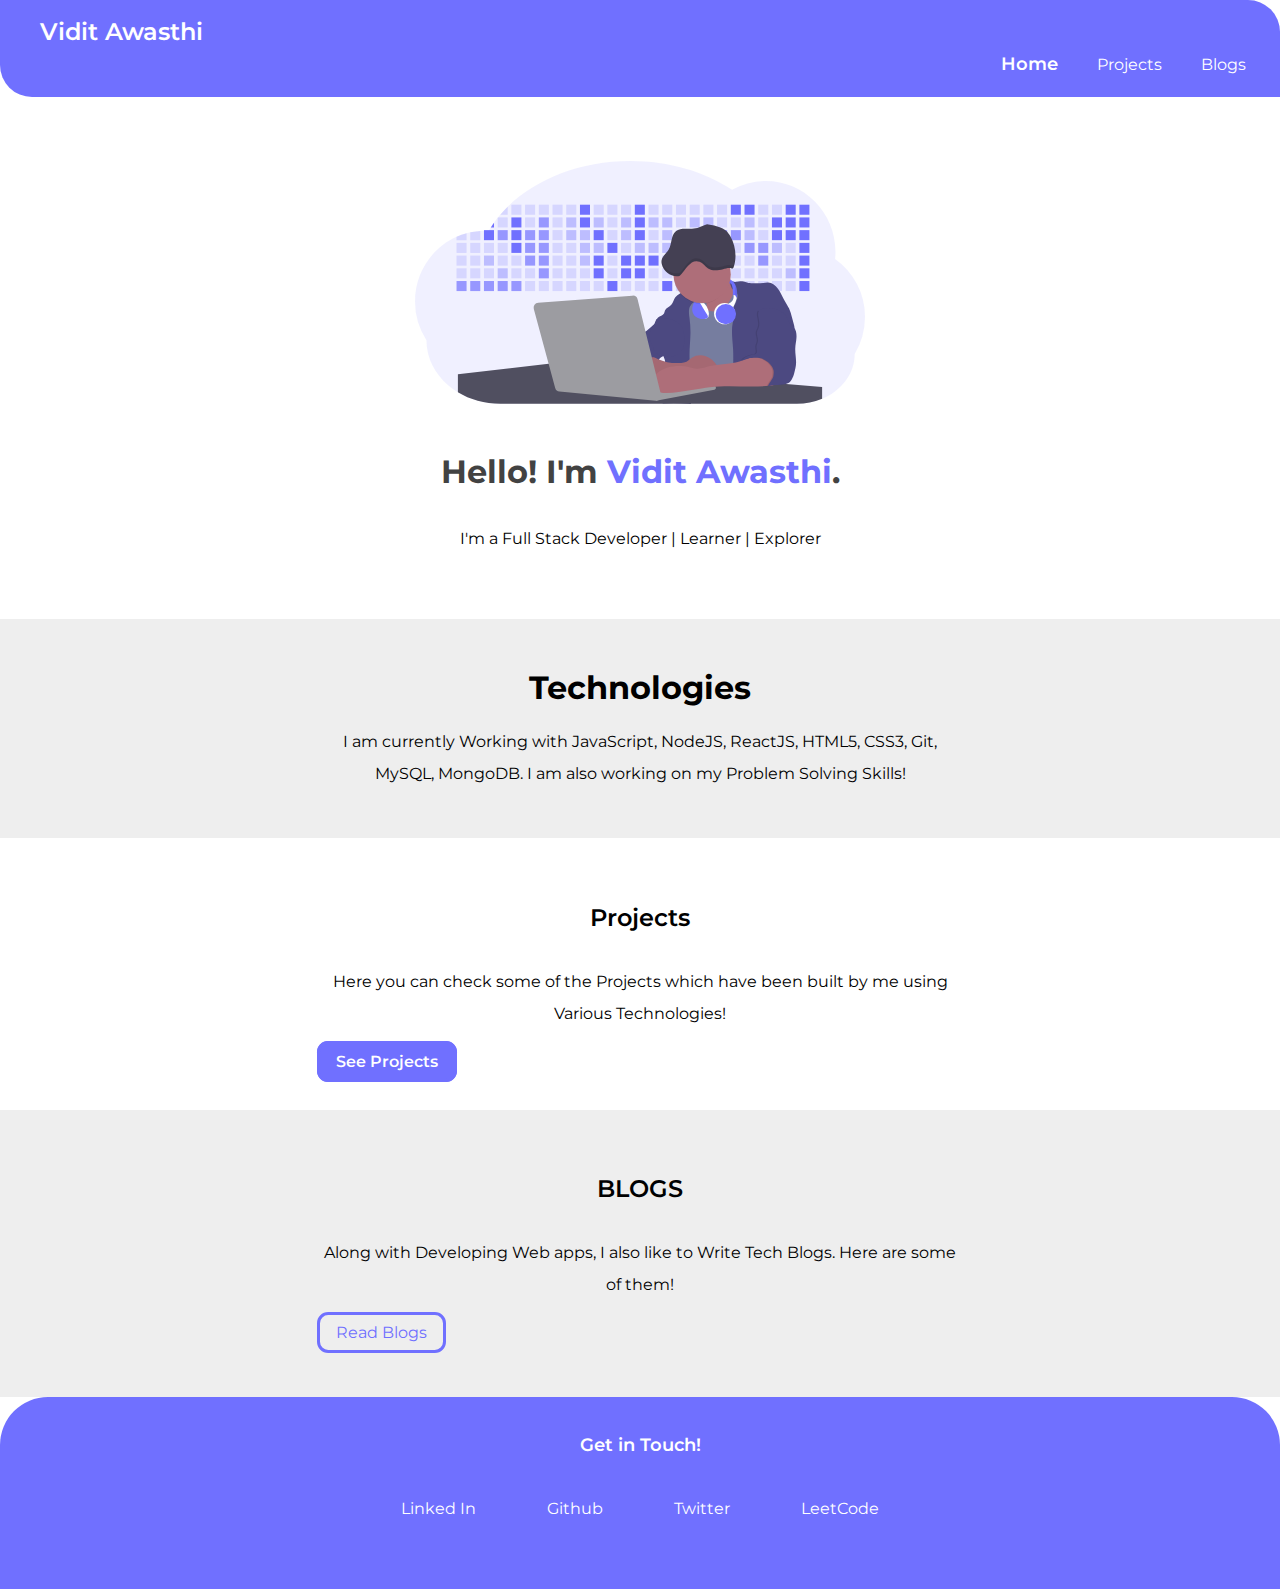
<file: index.html>
<!DOCTYPE html>
<html lang="en">
<head>
    <meta charset="UTF-8">
    <meta name="viewport" content="width=device-width, initial-scale=1.0">
    <link rel="icon" href="https://i.pinimg.com/originals/1c/54/f7/1c54f7b06d7723c21afc5035bf88a5ef.png">
    <title>Vidit's Portfolio</title>
    <link rel="stylesheet" type="text/css" href="./css/styles.css">
</head>
<body>

<nav class="navigation container">
	<div class="nav-logo">Vidit Awasthi</div>
	<ul class="bulletless-list list-inline nav-pills">
		<li>
			<a href="#" class="link link-active">Home</a>
		</li>
		<li>
			<a href="./projects.html" class="link">Projects</a>
		</li>
		<li>
			<a href="./blogs.html" class="link">Blogs</a>
		</li>
	</ul>
</nav>

<header class="header">
	<img src="./images/img1.svg" class="hero-img">
	<h1 class="header-title">Hello! I'm <div class="hero-name">Vidit Awasthi</div>.</h1>
	<p class="container container-center hero-intro">I'm a Full Stack Developer | Learner | Explorer</p>
</header>

<section class="section skill-section off-white">
	<div class="container container-center">
		<h1>Technologies</h1>
		<p>I am currently Working with JavaScript, NodeJS, ReactJS, HTML5, CSS3, Git, MySQL, MongoDB. I am also working on my Problem Solving Skills! </p>
	</div>
</section>

<section class="section">
	<div class="container container-center">
		<h4>Projects</h4>
		<p style="text-align: center;">	Here you can check some of the Projects which have been built by me using Various Technologies!</p>
	      <a href="./projects.html" class="link link-primary " style="margin-top: 2rem;">See Projects</a>
	</div>
</section>


<section class="section off-white lowest-section">
	<div class="container container-center">
		<h4>BLOGS</h4>
		<p style="text-align: center;">	Along with Developing Web apps, I also like to Write Tech Blogs. Here are some of them!</p>
	      <a href="./blogs.html" class="link link-secondary " style="margin-top: 2rem;">Read Blogs</a>
	</div>
</section>

<footer class="footer container">
	<div class="footer-title">Get in Touch!</div>
	<ul class="list-unordered list-inline">
		<li><a href="https://www.linkedin.com/in/vidit-awasthi-768010195/" class="link" target="blank">Linked In</a></li>
		
		<li><a href="https://github.com/ViditAwasthi" class="link" target="blank">Github</a></li>
		<li><a href="https://twitter.com/ViditAwasthi_" class="link" target="blank">Twitter</a></li>
		<li><a href="https://leetcode.com/top_vidit/" class="link" target="blank">LeetCode</a></li>
	</ul>
</footer>
</body>
</html>
</file>
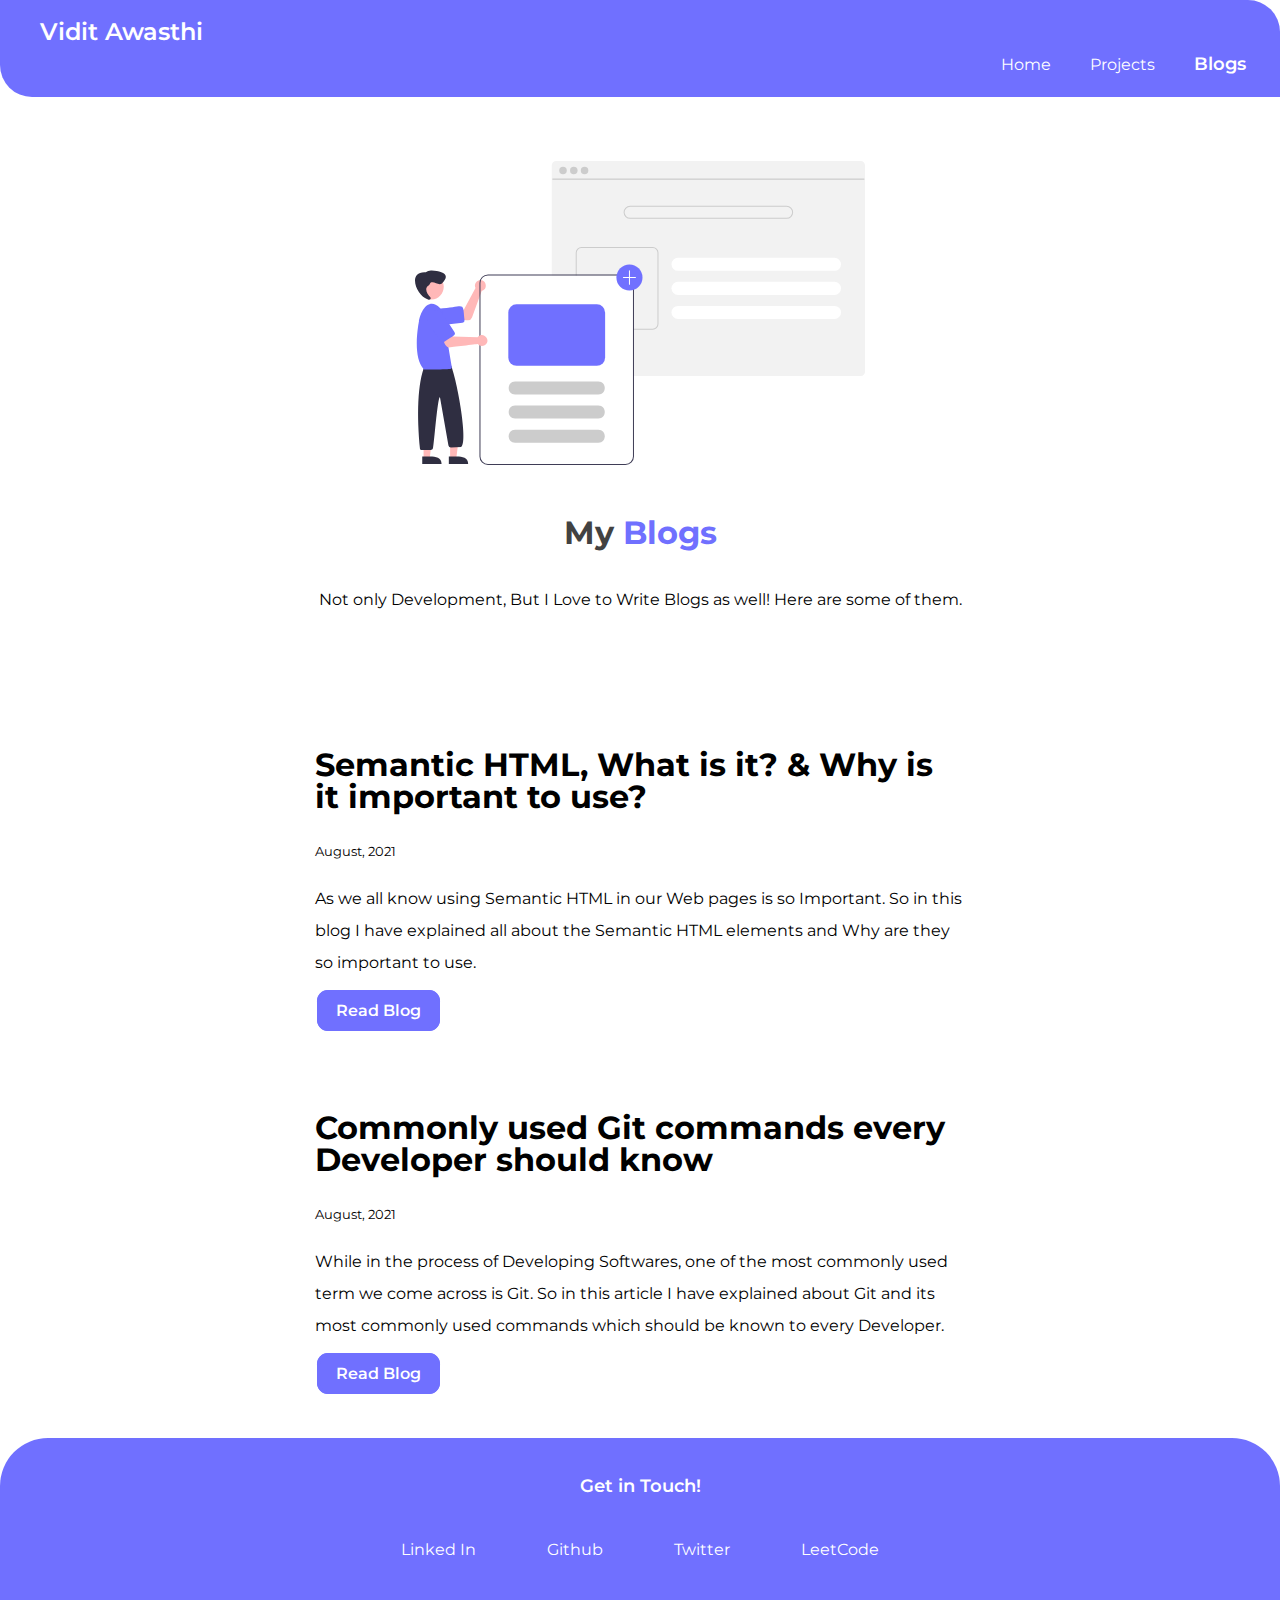
<file: blogs.html>
<!DOCTYPE html>
<html lang="en">

<head>
    <meta charset="UTF-8">
    <meta http-equiv="X-UA-Compatible" content="IE=edge">
    <meta name="viewport" content="width=device-width, initial-scale=1.0">
    <link rel="icon" href="https://i.pinimg.com/originals/1c/54/f7/1c54f7b06d7723c21afc5035bf88a5ef.png">
    <title>Vidit Awasthi</title>
    <link rel="stylesheet" type="text/css" href="./css/styles.css">
</head>

<body>
    <nav class="navigation container">
        <div class="nav-logo">Vidit Awasthi</div>
        <ul class="bulletless-list list-inline nav-pills">
            <li>
                <a href="./index.html" class="link ">Home</a>
            </li>
            <li>
                <a href="./projects.html" class="link ">Projects</a>
            </li>
            <li>
                <a href="./blogs.html" class="link link-active">Blogs</a>
            </li>
        </ul>
    </nav>
    <header class="header">
        <img src="./images/blog-hero.svg" class="hero-img">
        <h1 class="header-title">My <div class="hero-name">Blogs</div>
        </h1>
        <p class="container container-center hero-intro">Not only Development, But I Love to Write Blogs as well! Here
            are some of them.</p>
    </header>

    <ul class="bulletless-list">

        <li>
            <article class="showcase-list container container-center ">
                <h1>Semantic HTML, What is it? & Why is it important to use?</h1>
                <small>August, 2021</small>
                <p>As we all know using Semantic HTML in our Web pages is so Important. So in this blog I have explained
                    all about the Semantic HTML elements and Why are they so important to use.</p>

                <a class="link link-primary"
                    href="https://tech-vidit.hashnode.dev/semantic-html-what-is-it-and-why-is-it-important-to-use">Read
                    Blog</a>

            </article>

        </li>

        <li>
            <article class="showcase-list container container-center ">
                <h1>Commonly used Git commands every Developer should know</h1>
                <small>August, 2021</small>
                <p>While in the process of Developing Softwares, one of the most commonly used term we come across is
                    Git. So in this article I have explained about Git and its most commonly used commands which should
                    be known to every Developer.</p>

                <a class="link link-primary"
                    href="https://tech-vidit.hashnode.dev/git-commands-every-developer-should-know">Read Blog</a>
            </article>

        </li>

        </li>
    </ul>

    <footer class="footer container">
        <div class="footer-title">Get in Touch!</div>
        <ul class="list-unordered list-inline">
            <li><a href="https://www.linkedin.com/in/vidit-awasthi-768010195/" class="link" target="blank">Linked In</a>
            </li>

            <li><a href="https://github.com/ViditAwasthi" class="link" target="blank">Github</a></li>
            <li><a href="https://twitter.com/ViditAwasthi_" class="link" target="blank">Twitter</a></li>
            <li><a href="https://leetcode.com/top_vidit/" class="link" target="blank">LeetCode</a></li>
        </ul>
    </footer>

</body>

</html>
</file>
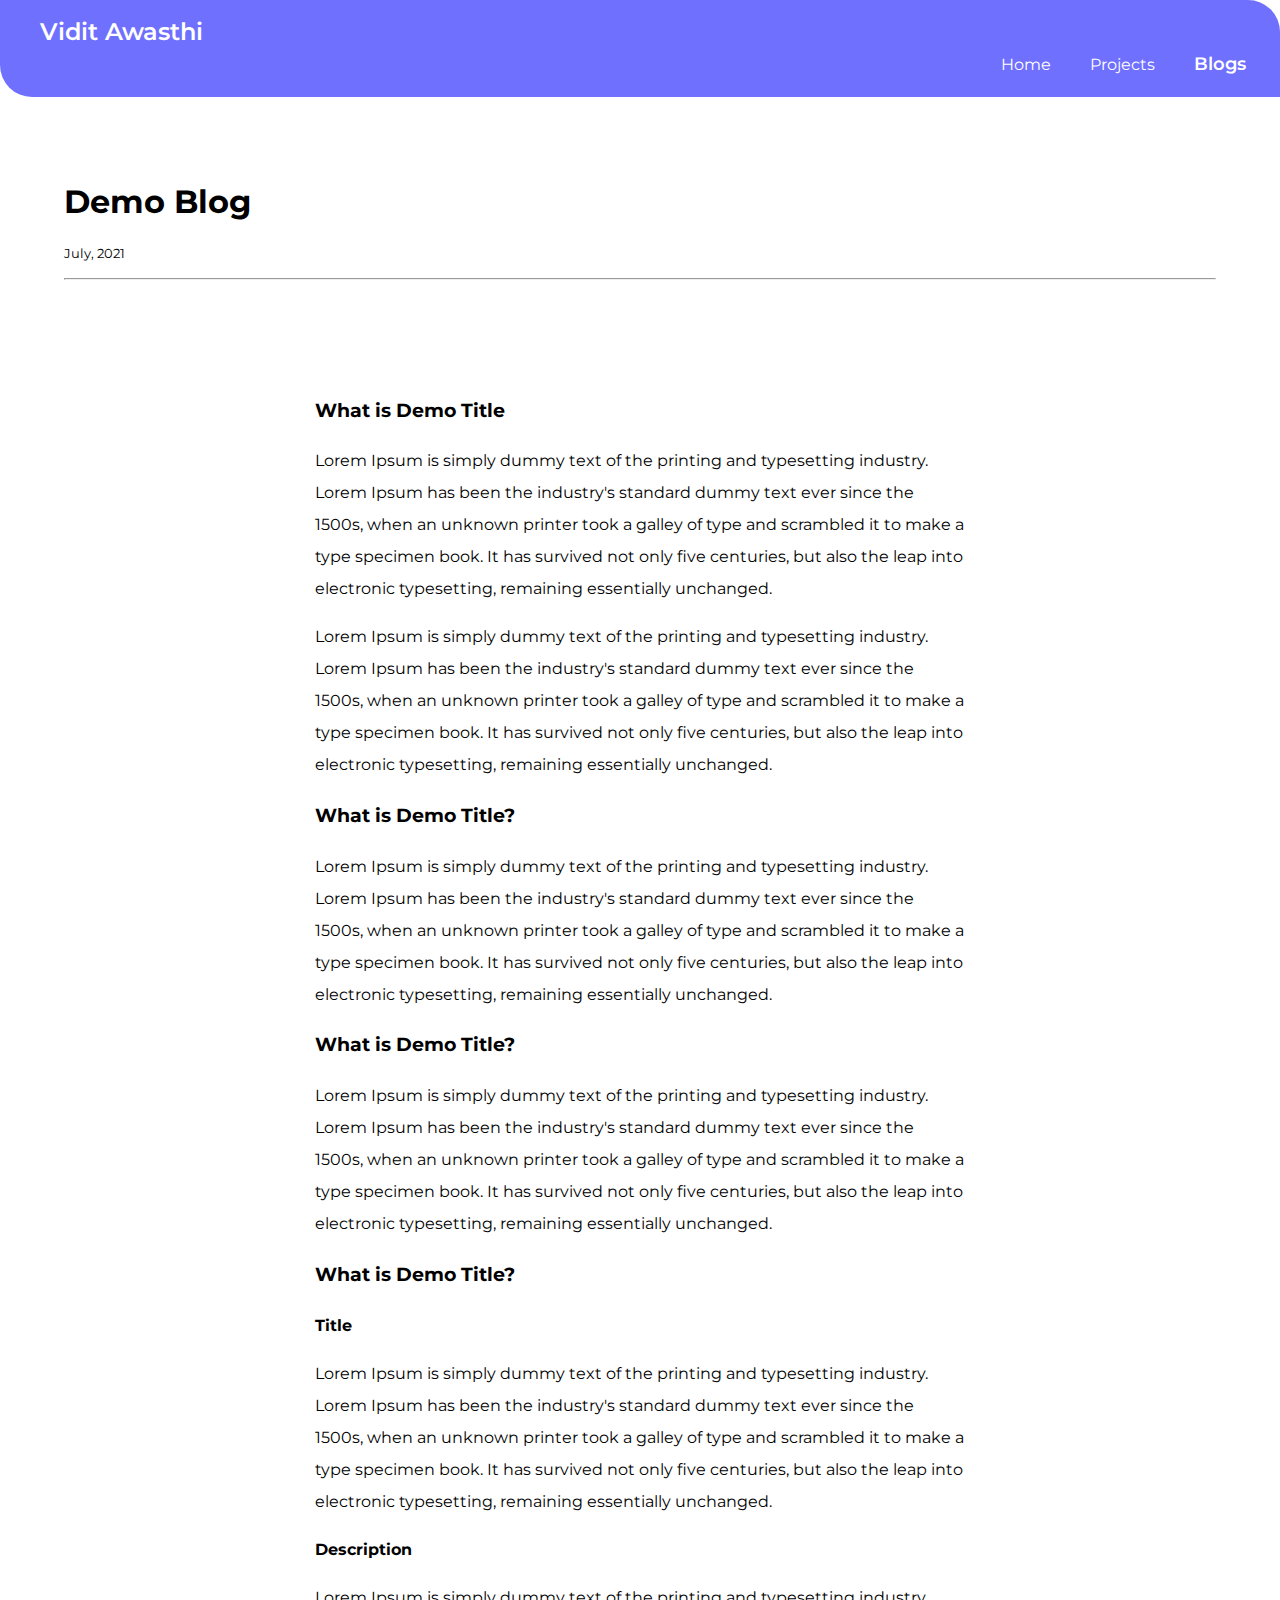
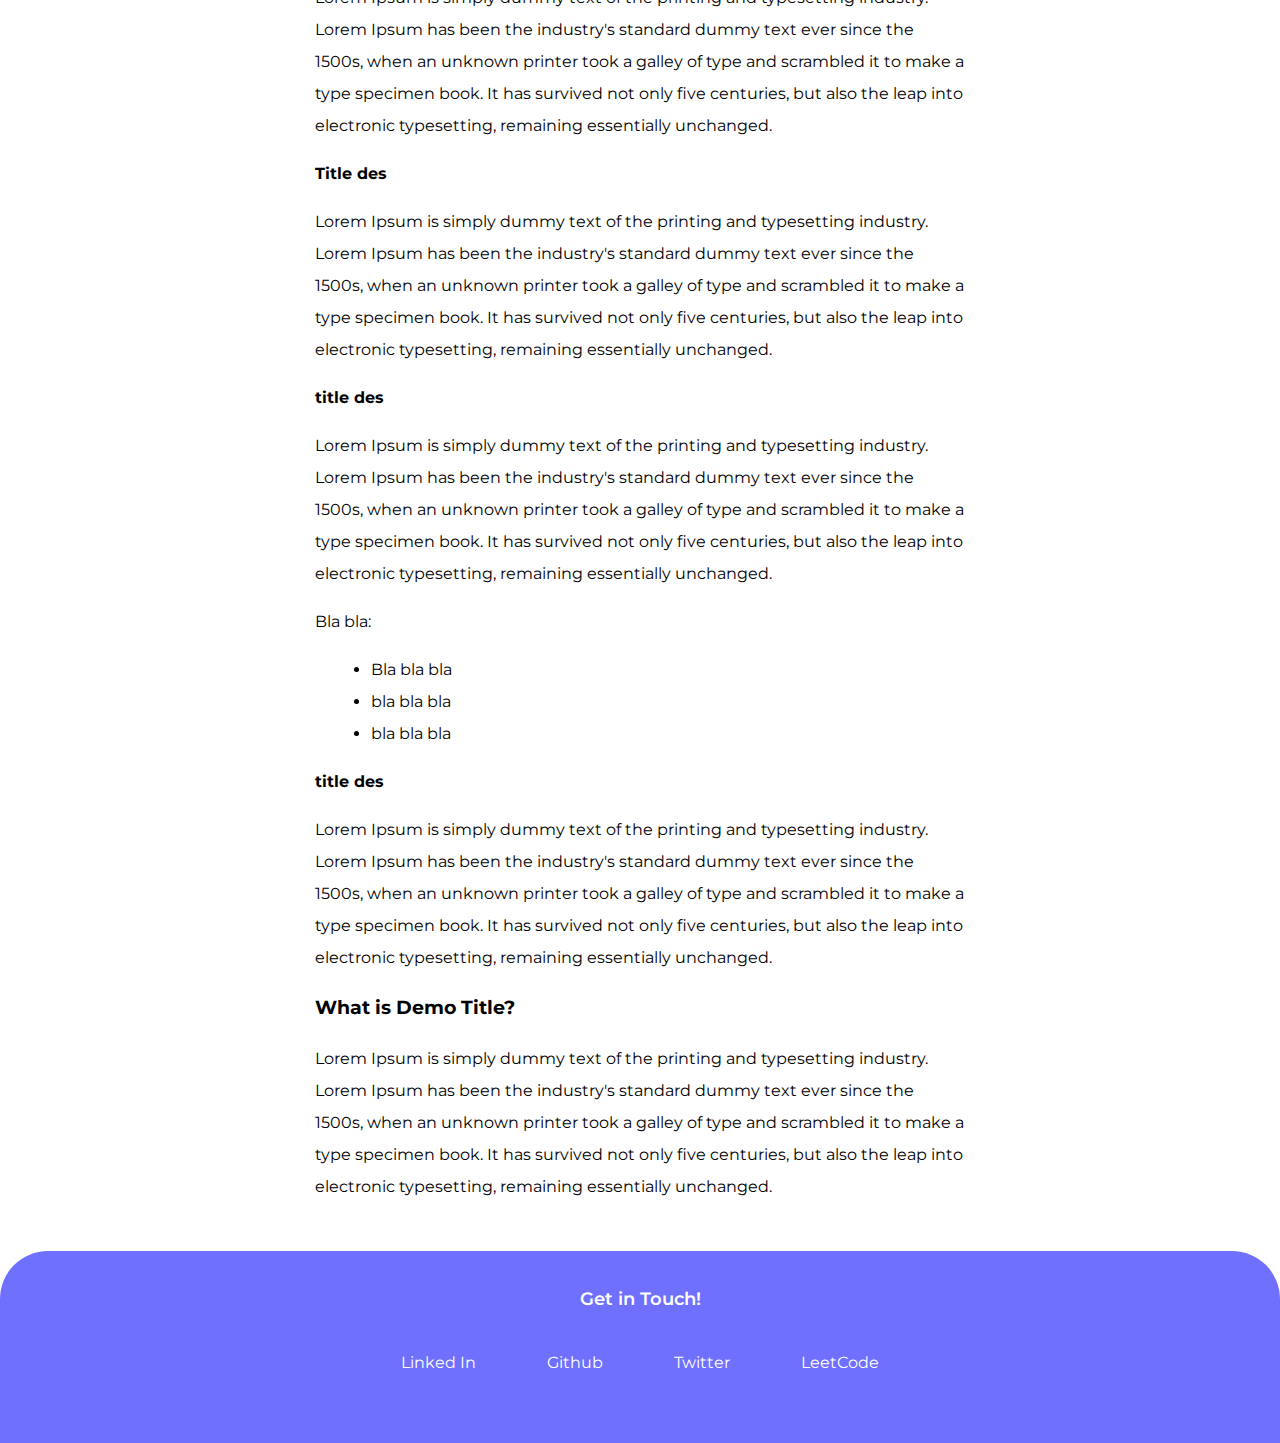
<file: demo-blog.html>
<!DOCTYPE html>
<html lang="en">
<head>
    <meta charset="UTF-8">
    <meta http-equiv="X-UA-Compatible" content="IE=edge">
    <meta name="viewport" content="width=device-width, initial-scale=1.0">
    <link rel="icon" href="https://i.pinimg.com/originals/1c/54/f7/1c54f7b06d7723c21afc5035bf88a5ef.png">
    <title>Vidit Awasthi</title>
    <link rel="stylesheet" type="text/css" href="./css/styles.css">
</head>
<body>
    <nav class="navigation container">
        <div class="nav-logo">Vidit Awasthi</div>
        <ul class="bulletless-list list-inline nav-pills">
            <li>
                <a href="./index.html" class="link ">Home</a>
            </li>
            <li>
                <a href="./projects.html" class="link ">Projects</a>
            </li>
            <li>
                <a href="./blogs.html" class="link link-active">Blogs</a>
            </li>
        </ul>
    </nav>


    <header class="header">
        <h1>Demo Blog</h1>
        <small>July, 2021</small>
        <hr style="margin-top: 1rem;" />
    </header>

    <div class="container container-center">
        <h3>What is Demo Title</h3>
        <p>
            Lorem Ipsum is simply dummy text of the printing and typesetting industry. Lorem Ipsum has been the industry's standard dummy text ever since the 1500s, when an unknown printer took a galley of type and scrambled it to make a type specimen book. It has survived not only five centuries, but also the leap into electronic typesetting, remaining essentially unchanged.
          </p>
    
          <p>
            Lorem Ipsum is simply dummy text of the printing and typesetting industry. Lorem Ipsum has been the industry's standard dummy text ever since the 1500s, when an unknown printer took a galley of type and scrambled it to make a type specimen book. It has survived not only five centuries, but also the leap into electronic typesetting, remaining essentially unchanged.
          </p>
    
          <h3>What is Demo Title?</h3>
    
          <p>
            Lorem Ipsum is simply dummy text of the printing and typesetting industry. Lorem Ipsum has been the industry's standard dummy text ever since the 1500s, when an unknown printer took a galley of type and scrambled it to make a type specimen book. It has survived not only five centuries, but also the leap into electronic typesetting, remaining essentially unchanged.
          </p>
    
          <h3>What is Demo Title?</h3>
    
          <p>
            Lorem Ipsum is simply dummy text of the printing and typesetting industry. Lorem Ipsum has been the industry's standard dummy text ever since the 1500s, when an unknown printer took a galley of type and scrambled it to make a type specimen book. It has survived not only five centuries, but also the leap into electronic typesetting, remaining essentially unchanged.
          </p>
    
          
    
          <h3>What is Demo Title?</h3>
    
          <b>Title</b>
          <p>
            Lorem Ipsum is simply dummy text of the printing and typesetting industry. Lorem Ipsum has been the industry's standard dummy text ever since the 1500s, when an unknown printer took a galley of type and scrambled it to make a type specimen book. It has survived not only five centuries, but also the leap into electronic typesetting, remaining essentially unchanged.
          </p>
    
          <b>Description</b>
          <p>
            Lorem Ipsum is simply dummy text of the printing and typesetting industry. Lorem Ipsum has been the industry's standard dummy text ever since the 1500s, when an unknown printer took a galley of type and scrambled it to make a type specimen book. It has survived not only five centuries, but also the leap into electronic typesetting, remaining essentially unchanged.
          </p>
    
          <b> Title des</b>
          <p>
            Lorem Ipsum is simply dummy text of the printing and typesetting industry. Lorem Ipsum has been the industry's standard dummy text ever since the 1500s, when an unknown printer took a galley of type and scrambled it to make a type specimen book. It has survived not only five centuries, but also the leap into electronic typesetting, remaining essentially unchanged.
          </p>
    
          <b>title des</b>
          <p>
            Lorem Ipsum is simply dummy text of the printing and typesetting industry. Lorem Ipsum has been the industry's standard dummy text ever since the 1500s, when an unknown printer took a galley of type and scrambled it to make a type specimen book. It has survived not only five centuries, but also the leap into electronic typesetting, remaining essentially unchanged.
          </p>
    
          Bla bla:    
          <ul style="margin-left: 1rem;">
            <li>Bla bla bla</li>
            <li>bla bla bla</li>
            <li>bla bla bla</li>
          </ul>
    
          
          
    
          <b>title des</b>
          <p>
            Lorem Ipsum is simply dummy text of the printing and typesetting industry. Lorem Ipsum has been the industry's standard dummy text ever since the 1500s, when an unknown printer took a galley of type and scrambled it to make a type specimen book. It has survived not only five centuries, but also the leap into electronic typesetting, remaining essentially unchanged.
          </p>
    
          
          <h3>What is Demo Title?</h3>
    
          <p>
            Lorem Ipsum is simply dummy text of the printing and typesetting industry. Lorem Ipsum has been the industry's standard dummy text ever since the 1500s, when an unknown printer took a galley of type and scrambled it to make a type specimen book. It has survived not only five centuries, but also the leap into electronic typesetting, remaining essentially unchanged.
          </p>      
          <br>    
    </div>

    <footer class="footer container">
        <div class="footer-title">Get in Touch!</div>
        <ul class="list-unordered list-inline">
            <li><a href="https://www.linkedin.com/in/vidit-awasthi-768010195/" class="link" target="blank">Linked In</a></li>
            
            <li><a href="https://github.com/ViditAwasthi" class="link" target="blank">Github</a></li>
            <li><a href="https://twitter.com/ViditAwasthi_" class="link" target="blank">Twitter</a></li>
            <li><a href="https://leetcode.com/top_vidit/" class="link" target="blank">LeetCode</a></li>
        </ul>
    </footer>
</body>
</html>
</file>
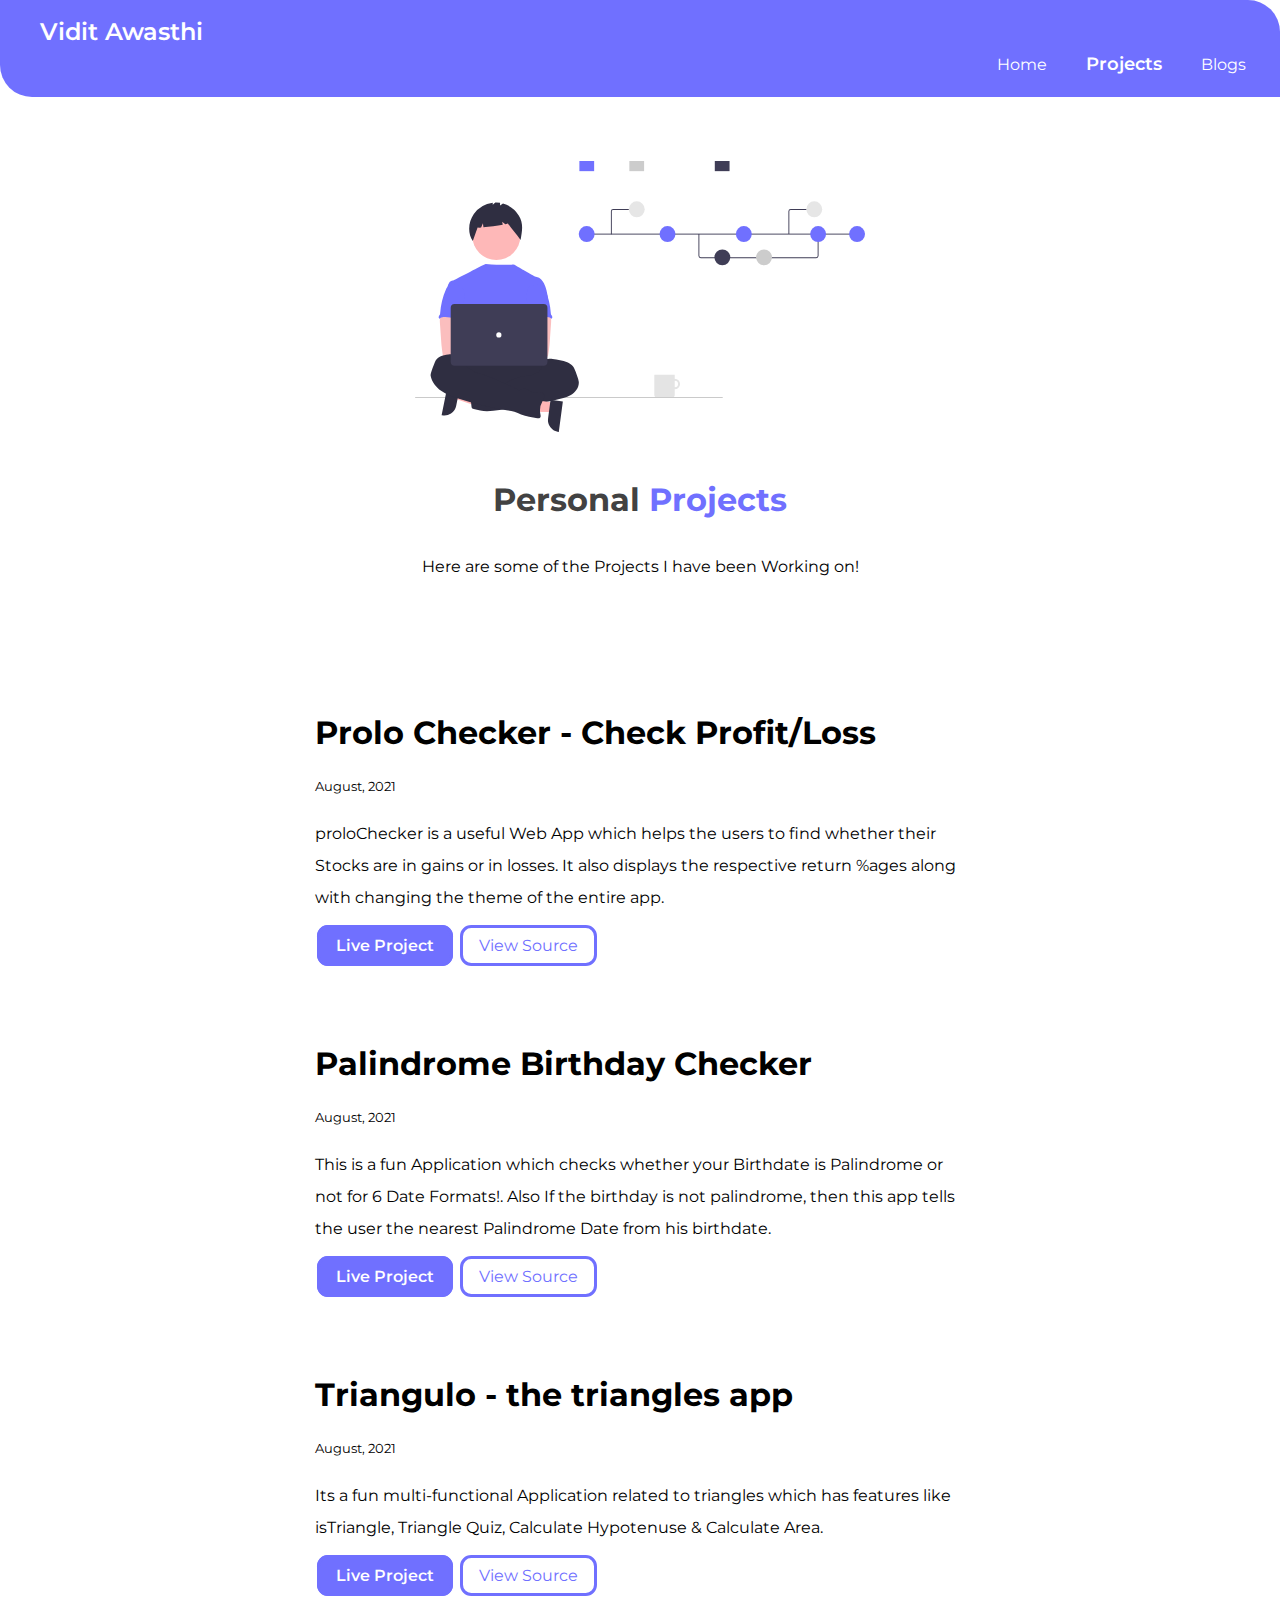
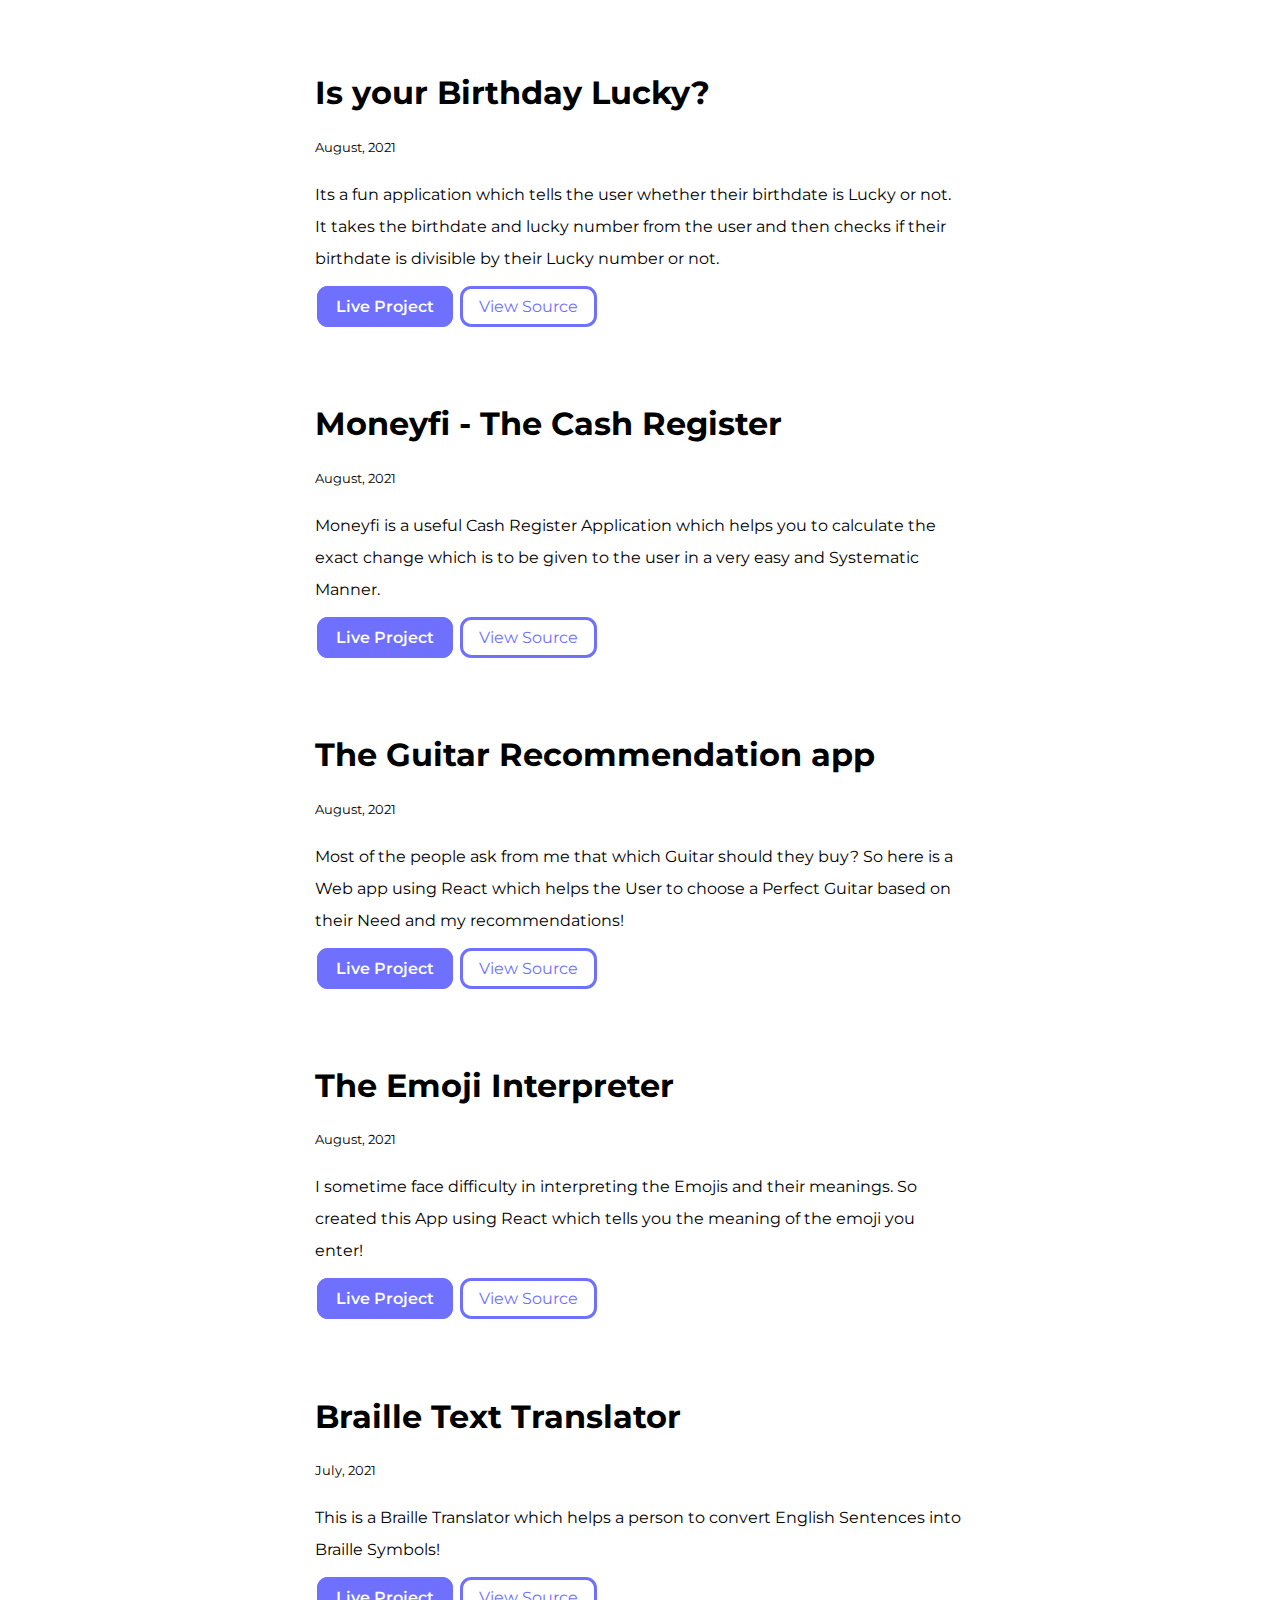
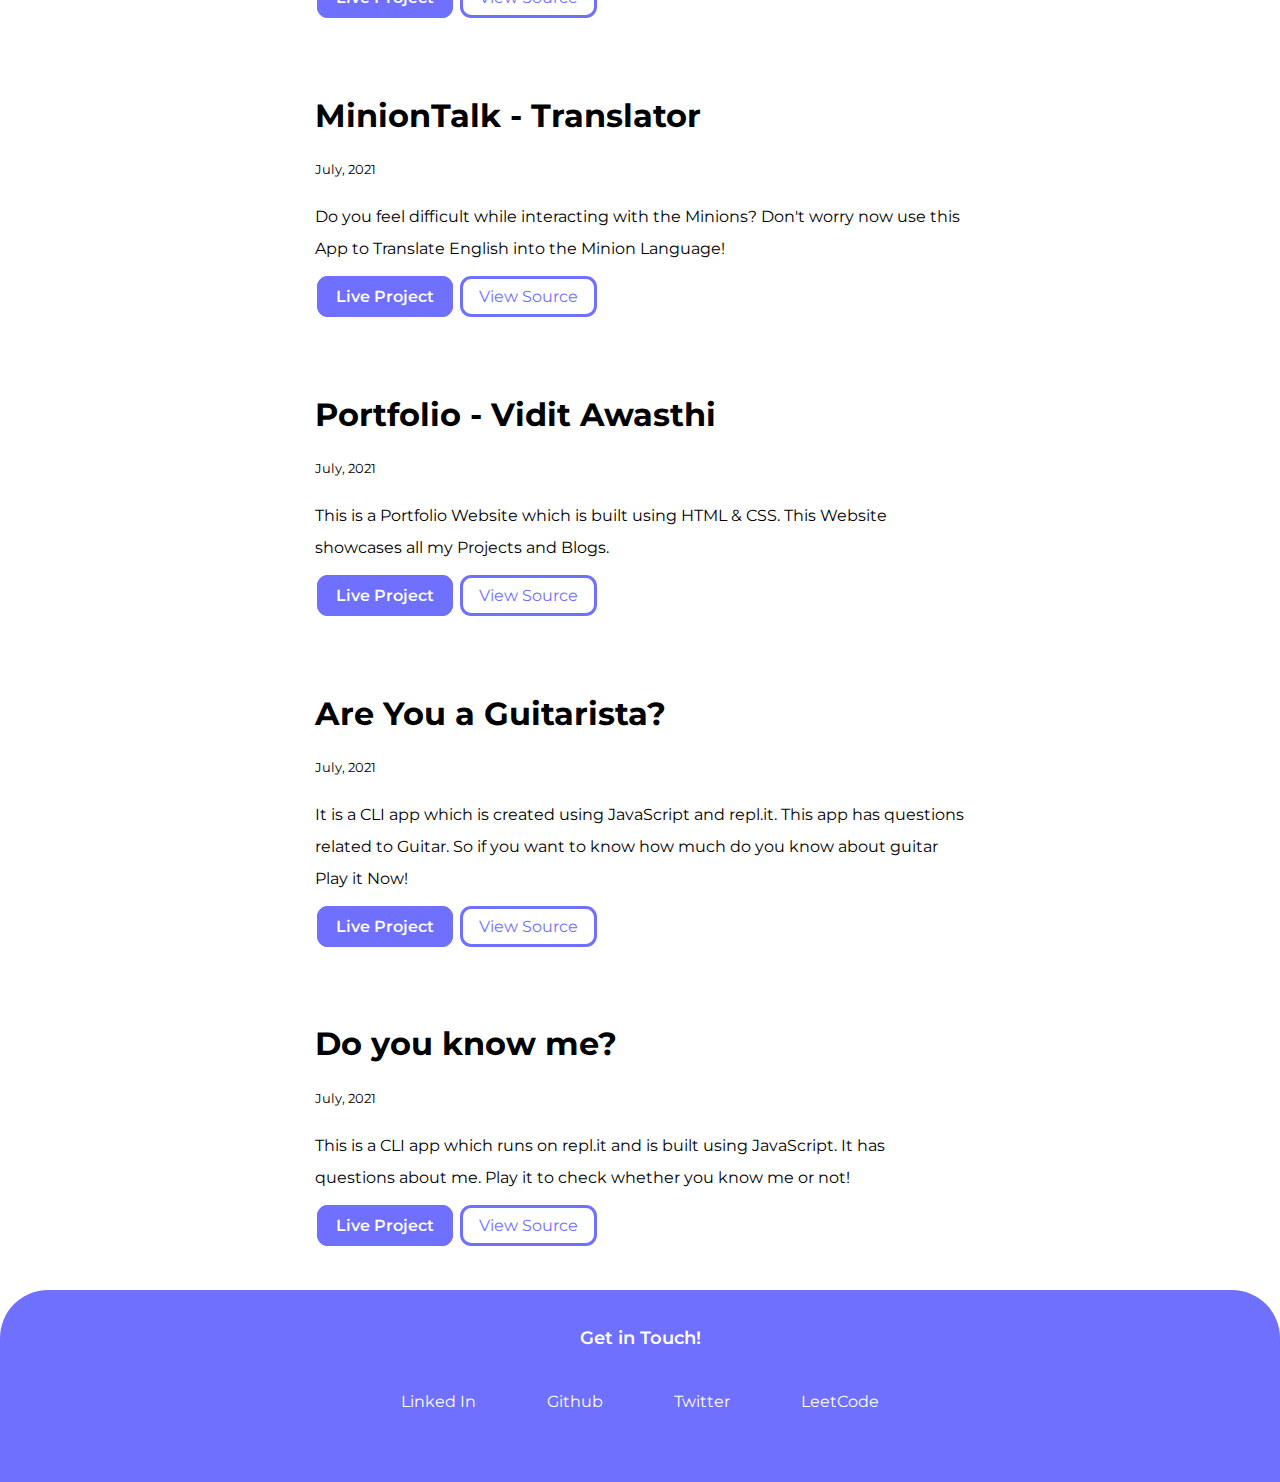
<file: projects.html>
<!DOCTYPE html>
<html lang="en">
<head>
    <meta charset="UTF-8">
    <meta http-equiv="X-UA-Compatible" content="IE=edge">
    <meta name="viewport" content="width=device-width, initial-scale=1.0">
    <link rel="icon" href="https://i.pinimg.com/originals/1c/54/f7/1c54f7b06d7723c21afc5035bf88a5ef.png">
    <title>Vidit Awasthi</title>
    <link rel="stylesheet" type="text/css" href="./css/styles.css">
</head>
<body>
    <nav class="navigation container">
        <div class="nav-logo">Vidit Awasthi</div>
        <ul class="bulletless-list list-inline nav-pills">
            <li>
                <a href="./index.html" class="link ">Home</a>
            </li>
            <li>
                <a href="./projects.html" class="link link-active">Projects</a>
            </li>
            <li>
                <a href="./blogs.html" class="link">Blogs</a>
            </li>
        </ul>
    </nav>
    <header class="header">
        <img src="./images/img2.svg" class="hero-img">
	    <h1 class="header-title">Personal <div class="hero-name">Projects</div></h1>
        <p class="container container-center hero-intro">Here are some of the Projects I have been Working on!</p>
    </header>

    <ul class="bulletless-list">
        <li>
            <article class="showcase-list container container-center ">
                <h1>Prolo Checker - Check Profit/Loss</h1>
            <small>August, 2021</small>
            <p>proloChecker is a useful Web App which helps the users to find whether their Stocks are in gains or in losses. It also displays the respective return %ages along with changing the theme of the entire app.</p>

            <a class="link link-primary" href="https://prolochecker.netlify.app/">Live Project</a>
            <a class="link link-secondary" href="https://github.com/ViditAwasthi/proloChecker-check-profit-loss/tree/main">View Source</a>
            </article>
        </li>

        <li>
            <article class="showcase-list container container-center ">
                <h1>Palindrome Birthday Checker</h1>
            <small>August, 2021</small>
            <p>This is a fun Application which checks whether your Birthdate is Palindrome or not for 6 Date Formats!. Also If the birthday is not palindrome, then this app tells the user the nearest Palindrome Date from his birthdate.</p>

            <a class="link link-primary" href="https://is-birthday-palindrome.netlify.app/">Live Project</a>
            <a class="link link-secondary" href="https://github.com/ViditAwasthi/Is-your-birthday-palindrome">View Source</a>
            </article>
        </li>
        <li>
            <article class="showcase-list container container-center ">
                <h1>Triangulo - the triangles app</h1>
            <small>August, 2021</small>
            <p>Its a fun multi-functional Application related to triangles which has features like isTriangle, Triangle Quiz, Calculate Hypotenuse & Calculate Area.</p>

            <a class="link link-primary" href="https://triangles-world.netlify.app/">Live Project</a>
            <a class="link link-secondary" href="https://github.com/ViditAwasthi/triangles-quiz/tree/main">View Source</a>
            </article>
        </li>

        <li>
            <article class="showcase-list container container-center ">
                <h1>Is your Birthday Lucky?</h1>
            <small>August, 2021</small>
            <p>Its a fun application which tells the user whether their birthdate is Lucky or not. It takes the birthdate and lucky number from the user and then checks if their birthdate is divisible by their Lucky number or not.</p>

            <a class="link link-primary" href="https://is-bday-lucky.netlify.app/">Live Project</a>
            <a class="link link-secondary" href="https://github.com/ViditAwasthi/Is-Your-Bday-Lucky">View Source</a>
            </article>
        </li>

        <li>
            <article class="showcase-list container container-center ">
                <h1>Moneyfi - The Cash Register</h1>
            <small>August, 2021</small>
            <p>Moneyfi is a useful Cash Register Application which helps you to calculate the exact change which is to be given to the user in a very easy and Systematic Manner.</p>

            <a class="link link-primary" href="https://moneyfi-cash-register.netlify.app/">Live Project</a>
            <a class="link link-secondary" href="https://github.com/ViditAwasthi/Moneyfi-theCash-Register/tree/main">View Source</a>
            </article>
        </li>

        <li>
            <article class="showcase-list container container-center ">
                <h1>The Guitar Recommendation app</h1>
            <small>August, 2021</small>
            <p>Most of the people ask from me that which Guitar should they buy? So here is a Web app using React which helps the User to choose a Perfect Guitar based on their Need and my recommendations!</p>

            <a class="link link-primary" href="https://vs8or.csb.app/">Live Project</a>
            <a class="link link-secondary" href="https://github.com/ViditAwasthi/theGuitar-Recommendation-App">View Source</a>
            </article>
        </li>

        <li>
            <article class="showcase-list container container-center ">
                <h1>The Emoji Interpreter</h1>
            <small>August, 2021</small>
            <p>I sometime face difficulty in interpreting the Emojis and their meanings. So created this App using React which tells you the meaning of the emoji you enter!</p>

            <a class="link link-primary" href="https://jstj5.csb.app/">Live Project</a>
            <a class="link link-secondary" href="https://github.com/ViditAwasthi/the-Emoji-interpreter">View Source</a>
            </article>
        </li>

        <li>
            <article class="showcase-list container container-center ">
                <h1>Braille Text Translator</h1>
            <small>July, 2021</small>
            <p>This is a Braille Translator which helps a person to convert English Sentences into Braille Symbols!</p>

            <a class="link link-primary" href="https://the-braille-translator.netlify.app/">Live Project</a>
            <a class="link link-secondary" href="https://github.com/ViditAwasthi/Braille-text-Translator">View Source</a>

            </article>
            
        </li>

        <li>
            <article class="showcase-list container container-center ">
                <h1>MinionTalk - Translator</h1>
            <small>July, 2021</small>
            <p>Do you feel difficult while interacting with the Minions? Don't worry now use this App to Translate English into the Minion Language!</p>

            <a class="link link-primary" href="https://minions-talk-translator.netlify.app/">Live Project</a>
            <a class="link link-secondary" href="https://github.com/ViditAwasthi/minionTalk-Translator">View Source</a>

            </article>
            
        </li>

        <li>
            <article class="showcase-list container container-center ">
                <h1>Portfolio - Vidit Awasthi</h1>
            <small>July, 2021</small>
            <p>This is a Portfolio Website which is built using HTML & CSS. This Website showcases all my Projects and Blogs.</p>

            <a class="link link-primary" href="https://viditawasthi-portfolio.netlify.app/">Live Project</a>
            <a class="link link-secondary" href="https://github.com/ViditAwasthi/Portfolio-ViditAwasthi">View Source</a>

            </article>
            
        </li>

        <li>
            <article class="showcase-list container container-center ">
                <h1>Are You a Guitarista?</h1>
            <small>July, 2021</small>
            <p>It is a CLI app which is created using JavaScript and repl.it. This app has questions related to Guitar. So if you want to know how much do you know about guitar Play it Now!</p>

            <a class="link link-primary" href="https://replit.com/@ViditAwasthi/are-u-guitarista?embed=1&output=1">Live Project</a>
            <a class="link link-secondary" href="https://github.com/ViditAwasthi/are-you-guitarista">View Source</a>

            </article>
            
        </li>

        <li>
            <article class="showcase-list container container-center ">
                <h1>Do you know me?</h1>
            <small>July, 2021</small>
            <p>This is a CLI app which runs on repl.it and is built using JavaScript. It has questions about me. Play it to check whether you know me or not!</p>

            <a class="link link-primary" href="https://replit.com/@ViditAwasthi/doyouknowme?embed=1&output=1">Live Project</a>
            <a class="link link-secondary" href="https://github.com/ViditAwasthi/Do-you-know-me">View Source</a>

            </article>
            
        </li>

            
        </li>
    </ul>

    <footer class="footer container">
        <div class="footer-title">Get in Touch!</div>
        <ul class="list-unordered list-inline">
            <li><a href="https://www.linkedin.com/in/vidit-awasthi-768010195/" class="link" target="blank">Linked In</a></li>
            
            <li><a href="https://github.com/ViditAwasthi" class="link" target="blank">Github</a></li>
            <li><a href="https://twitter.com/ViditAwasthi_" class="link" target="blank">Twitter</a></li>
            <li><a href="https://leetcode.com/top_vidit/" class="link" target="blank">LeetCode</a></li>
        </ul>
    </footer>

</body>
</html>
</file>
<file: css/styles.css>
@import url('https://fonts.googleapis.com/css2?family=Montserrat:wght@400&display=swap');

:root{
	--primary-color: #7070FF;
	
	--secondary-color:#D500F9;
	--dark-grey:#424242;
	--off-white:#EEEEEE;
}

body{
	font-family: 'Montserrat',sans-serif;
	margin: 0px;
}

hr{
	margin: 2rem 0rem;
}

.container{
	padding: 0rem 1rem;
	line-height: 2rem;
}

.container-center{
	max-width: 650px;
	margin: auto;
}

/* Links */

.link{
	text-decoration: none;
	padding: 0.5rem 1rem;
	margin: 0.1rem;
}

.link-primary{
	background-color: var(--primary-color);
	color: white;
	border: 0.2rem solid var(--primary-color);
	font-weight: 580;
	border-radius: 0.7rem;
}

.link-secondary{
	color: var(--primary-color);
	border: 0.2rem solid var(--primary-color);
	border-radius: 0.7rem;
}


/**lists**/
.bulletless-list{
	list-style: none;
	padding-inline-start: 0px;
}

.list-inline li{
	display: inline;
	padding: 0.5rem 1rem;
	text-align: center;
}



/**navbar**/

.navigation{
	background-color: var(--primary-color);
	padding: 1rem 0.5rem;
	color: white;
	border-bottom-left-radius: 2rem; 
	border-top-right-radius: 2rem;
}

.navigation .nav-logo{
	font-size: x-large;
	font-weight: 600;
	margin: 0rem 2rem;
}

.navigation .nav-pills{
	text-align: right;
	margin: 0rem 0.5rem;
}

.navigation .link{
	color: white;
	padding: 0rem; 
}

.navigation .link-active{
	font-weight: 600;
	font-size: large;
}

/**header**/
.header{
	padding: 4rem;
}
.hero-img{
	display: block;
	max-width: 80%;
	width: 450px;
	margin: auto;
}
.header-title{
	font-weight: 700;
	color: var(--dark-grey);
	text-align: center;
	margin-top: 3rem;
	margin-bottom: 2rem;
	margin-right: 2rem;
	margin-left: 2rem;
	
}
.hero-name{
	color: var(--primary-color);
	display: inline;
}
.hero-intro{
	text-align: center;
}

.project-header{
	padding: 2rem;
}
.project-header-title{
	font-weight: 700;
	color: var(--dark-grey);
	text-align: center;
	margin: 0px;
}
.project-hero-img{
	display: block;
	max-width: 200px;
	margin: auto;
}


/**section**/
.section{
	padding: 2rem;
}
.section h4{
	font-size: x-large;
	font-weight: 600;
	text-align: center;
}
.off-white{
	background-color: var(--off-white);
}
.skill-section{
	text-align: center;
}
.lowest-section{
	padding-bottom: 3rem;
}


/**footer**/
.footer{
	
	background-color: var(--primary-color);
	border-top-left-radius: 3rem;
	border-top-right-radius: 3rem;
	padding: 2rem 2rem; 
	color: white;
}

.footer-title{
	font-size: large;
	font-weight: 600;
	text-align: center;
}

.footer .list-unordered{
	text-align: center;
	padding-inline-start: 0px;
	padding-top: 1rem;
	padding-bottom: 1rem;
}

.footer .link{
	color: white;
}

.showcase-list {
    padding: 2rem;
}
</file>
